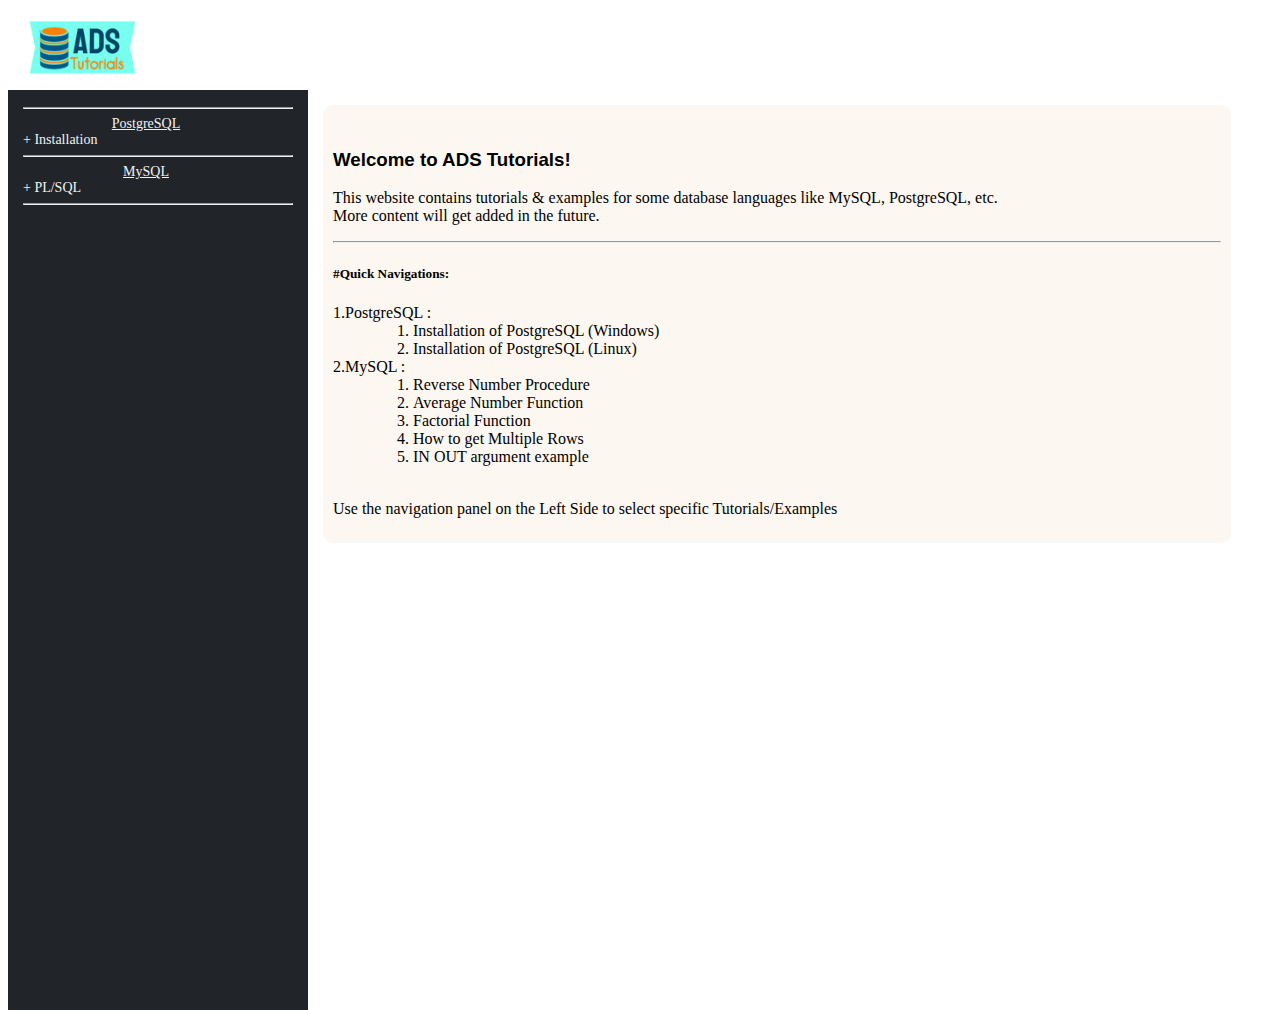
<file: index.html>
<!DOCTYPE html>
<html lang="en">

<head>
    <meta charset="UTF-8">
    <meta http-equiv="X-UA-Compatible" content="IE=edge">
    <meta name="viewport" content="width=device-width, initial-scale=1.0">
    <meta name="google-site-verification" content="GprPax8fjpK7WFoywpJvY1dNHq-7z_-lVq6ru235T0g" />
    <meta name="keywords" content="database, mysql, plsql, redranger00, Jay, Powar, ADSTutorials, tutorial, ads tutorials, ads, tutorials, jaypowar, jaypowar00, redranger, how to, procedure, function, plsql, pl sql">
    <meta name="description" content="ADSTutorials | Go through various MySQL Queries, PL/SQL Codes or Installation guides (more content comming soon...)">
    <meta name="owner" content="Jay Powar">
    <meta name="language" content="EN">
    <meta name="title" content="ADS Tutorials">
    <meta name="subject" content="Advanced Database Structres">
    <meta name="topic" content="Education">
    <meta name="designer" content="Jay Powar">
    <title>ADS Tutorials</title>
    <link rel='icon' type='image/png' href='ADSTutorials_Icon.png' />
    <link href="https://cdn.jsdelivr.net/npm/bootstrap@5.1.3/dist/css/bootstrap.min.css" rel="stylesheet" integrity="sha384-1BmE4kWBq78iYhFldvKuhfTAU6auU8tT94WrHftjDbrCEXSU1oBoqyl2QvZ6jIW3" crossorigin="anonymous">
    <script src="https://cdn.jsdelivr.net/npm/@popperjs/core@2.10.2/dist/umd/popper.min.js" integrity="sha384-7+zCNj/IqJ95wo16oMtfsKbZ9ccEh31eOz1HGyDuCQ6wgnyJNSYdrPa03rtR1zdB" crossorigin="anonymous"></script>
    <script src="https://cdn.jsdelivr.net/npm/bootstrap@5.1.3/dist/js/bootstrap.min.js" integrity="sha384-QJHtvGhmr9XOIpI6YVutG+2QOK9T+ZnN4kzFN1RtK3zEFEIsxhlmWl5/YESvpZ13" crossorigin="anonymous"></script>
    <link rel="stylesheet" href="https://cdnjs.cloudflare.com/ajax/libs/font-awesome/5.15.4/css/all.min.css" integrity="sha512-1ycn6IcaQQ40/MKBW2W4Rhis/DbILU74C1vSrLJxCq57o941Ym01SwNsOMqvEBFlcgUa6xLiPY/NS5R+E6ztJQ==" crossorigin="anonymous" referrerpolicy="no-referrer" />
    <link rel="stylesheet" href="index.css">
</head>

<body>
    <div style="display: flex; flex-direction: column;">
        <div class="bg-dark" id="head-logo">
            <span id="MenuBtn"><i class="fas fa-bars text-white" style="font-size: 28px; margin: -2px 0 0 15px; display: inline-block;"></i></span>
            <a href="index.html" target="_self">
                <img class="non-selectable" style="margin: -16px 20px; display: inline-block;" src="ADSTutorials_Icon.png" height="110px" />
            </a>
            <span></span>
        </div>
        <div id="head-nav-container" style="height: 100vh;">
            <div class="head-nav" id="headnav">
                <hr/>
                <div style="width: 100%; text-align: center; margin-left: -12px;">
                    <u>PostgreSQL</u>
                </div>
                <div id="PostgreSQL-header" style="cursor: pointer;">
                    <span class="non-selectable">
                        + Installation
                    </span>
                </div>
                <div class="text-white bg-dark collapsible-content" id="PostgreSQL-Section">
                    ▣ <a href="#1">Installation of PostgreSQL (Windows)</a><br />
                    ▣ <a href="#2">Installation of PostgreSQL (Linux)</a><br />
                </div>
                <hr/>
                <div style="width: 100%; text-align: center; margin-left: -12px;">
                    <u>MySQL</u>
                </div>
                <div id="MySQL-header" style="cursor: pointer;">
                    <span class="non-selectable">
                        + PL/SQL
                    </span>
                </div>
                <div class="text-white bg-dark collapsible-content" id="MySQL-Section">
                    ▣ <a href="reverse-a-number-procedure.html">Reverse Number Procedure</a><br />
                    ▣ <a href="average-number-function.html">Average Number Function</a><br />
                    ▣ <a href="factorial-function.html">Factorial Function</a><br />
                    ▣ <a href="how-to-get-multiple-rows.html">How to get Multiple Rows</a><br />
                    ▣ <a href="in-out-arg-plsql-example.html">IN OUT argument example</a><br />
                </div>
                <hr/>
        </div>
        <div id=art-body-container>
            <div class="container center" id="art-body">
            <h3>Welcome to ADS Tutorials!</h3>
            <p>
                This website contains tutorials & examples for some database languages like MySQL, PostgreSQL, etc.<br/>
                More content will get added in the future.
            </p>
            <hr/>
            <h5>#Quick Navigations:</h5>
            <dl>
                <dt>1.PostgreSQL :</dt>
                <dd>
                    <ol>
                        <li><a href="#1">Installation of PostgreSQL (Windows)</a></li>
                        <li><a href="#2">Installation of PostgreSQL (Linux)</a></li>
                    </ol>
                </dd>
                <dt>2.MySQL :</dt>
                <dd>
                    <ol>
                        <li><a href="reverse-a-number-procedure.html">Reverse Number Procedure</a></li>
                        <li><a href="average-number-function.html">Average Number Function</a></li>
                        <li><a href="factorial-function.html">Factorial Function</a></li>
                        <li><a href="how-to-get-multiple-rows.html">How to get Multiple Rows</a></li>
                        <li><a href="in-out-arg-plsql-example.html">IN OUT argument example</a></li>
                    </ol>
                </dd>
            </dl>
            <br/>
            Use the navigation panel on the Left Side to select specific Tutorials/Examples
            </div>
        </div>
        </div>
    </div>
    <script src="index.js"></script>
</body>

</html>
</file>
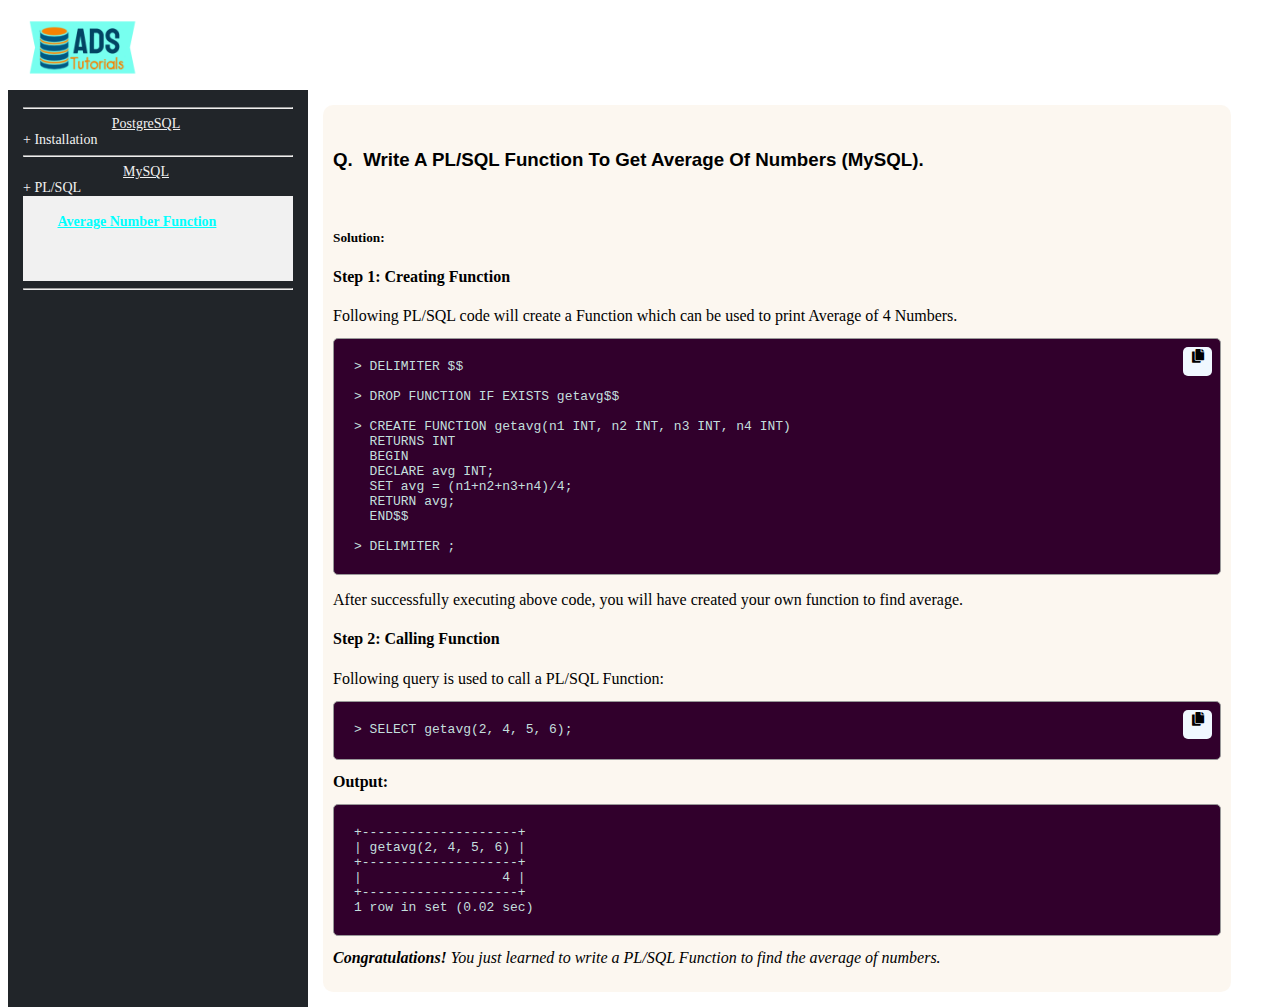
<file: average-number-function.html>
<!DOCTYPE html>
<html lang="en">

<head>
    <meta charset="UTF-8">
    <meta http-equiv="X-UA-Compatible" content="IE=edge">
    <meta name="viewport" content="width=device-width, initial-scale=1.0">
    <meta name="google-site-verification" content="GprPax8fjpK7WFoywpJvY1dNHq-7z_-lVq6ru235T0g" />
    <meta name="keywords" content="database, mysql, plsql, redranger00, jay, powar, ADSTutorials, ads tutorials, jaypowar00, how to, function, average of number, pl sql">
    <meta name="description" content="See how to write PL/SQL Function in MySQL for finding Average of a given number.">
    <meta name="owner" content="Jay Powar">
    <meta name="language" content="EN">
    <meta name="title" content="PLSQL Function for Average of a Number">
    <meta name="subject" content="Advanced Database Structres">
    <meta name="topic" content="Education">
    <meta name="designer" content="Jay Powar">
    <title>Average Of Numbers PL/SQL Function | ADS Tutorials</title>
    <link href="https://cdn.jsdelivr.net/npm/bootstrap@5.1.3/dist/css/bootstrap.min.css" rel="stylesheet" integrity="sha384-1BmE4kWBq78iYhFldvKuhfTAU6auU8tT94WrHftjDbrCEXSU1oBoqyl2QvZ6jIW3" crossorigin="anonymous">
    <script src="https://cdn.jsdelivr.net/npm/@popperjs/core@2.10.2/dist/umd/popper.min.js" integrity="sha384-7+zCNj/IqJ95wo16oMtfsKbZ9ccEh31eOz1HGyDuCQ6wgnyJNSYdrPa03rtR1zdB" crossorigin="anonymous"></script>
    <script src="https://cdn.jsdelivr.net/npm/bootstrap@5.1.3/dist/js/bootstrap.min.js" integrity="sha384-QJHtvGhmr9XOIpI6YVutG+2QOK9T+ZnN4kzFN1RtK3zEFEIsxhlmWl5/YESvpZ13" crossorigin="anonymous"></script>
    <link rel="stylesheet" href="https://cdnjs.cloudflare.com/ajax/libs/font-awesome/5.15.4/css/all.min.css" integrity="sha512-1ycn6IcaQQ40/MKBW2W4Rhis/DbILU74C1vSrLJxCq57o941Ym01SwNsOMqvEBFlcgUa6xLiPY/NS5R+E6ztJQ==" crossorigin="anonymous" referrerpolicy="no-referrer" />
    <link rel="stylesheet" href="index.css">
</head>

<body>
    <div style="display: flex; flex-direction: column;">
        <div class="bg-dark" id="head-logo">
            <span id="MenuBtn"><i class="fas fa-bars text-white" style="font-size: 28px; margin: -2px 0 0 15px; display: inline-block;"></i></span>
            <a href="index.html" target="_self">
                <img class="non-selectable" style="margin: -16px 20px; display: inline-block;" src="ADSTutorials_Icon.png" height="110px" />
            </a>
            <span></span>
        </div>
        <div id="head-nav-container">
        <div class="head-nav" id="headnav">
                <hr/>
                <div style="width: 100%; text-align: center; margin-left: -12px;">
                    <u>PostgreSQL</u>
                </div>
                <div id="PostgreSQL-header" style="cursor: pointer;">
                    <span class="non-selectable">
                        + Installation
                    </span>
                </div>
                <div class="text-white bg-dark collapsible-content" id="PostgreSQL-Section">
                    ▣ <a href="#1">Installation of PostgreSQL (Windows)</a><br />
                    ▣ <a href="#2">Installation of PostgreSQL (Linux)</a><br />
                </div>
                <hr/>
                <div style="width: 100%; text-align: center; margin-left: -12px;">
                    <u>MySQL</u>
                </div>
                <div id="MySQL-header" style="cursor: pointer;">
                    <span class="non-selectable">
                        + PL/SQL
                    </span>
                </div>
                <div class="text-white bg-dark collapsible-content" id="MySQL-Section">
                    ▣ <a href="reverse-a-number-procedure.html">Reverse Number Procedure</a><br />
                    ▣ <a href="average-number-function.html" style="color: aqua;"><b><u>Average Number Function</u></b></a><br />
                    ▣ <a href="factorial-function.html">Factorial Function</a><br />
                    ▣ <a href="how-to-get-multiple-rows.html">How to get Multiple Rows</a><br />
                    ▣ <a href="in-out-arg-plsql-example.html">IN OUT argument example</a><br />
                </div>
                <hr/>
        </div>
        <div id=art-body-container>
        <div class="container center" id="art-body">
            <h3>Q.&nbsp; Write A PL/SQL Function To Get Average Of Numbers (MySQL).</h3><br/>
            <h5>Solution:</h5>
            <h4>Step 1: Creating Function</h4>
            <span>Following PL/SQL code will create a Function which can be used to print Average of 4 Numbers.</span>
            <pre><code><span onclick="copycode(2.1)"><i class="fas fa-copy"></i></span>> DELIMITER $$

> DROP FUNCTION IF EXISTS getavg$$

> CREATE FUNCTION getavg(n1 INT, n2 INT, n3 INT, n4 INT)
  RETURNS INT
  BEGIN
  DECLARE avg INT;
  SET avg = (n1+n2+n3+n4)/4;
  RETURN avg;
  END$$

> DELIMITER ;</code></pre>
            <p>After successfully executing above code, you will have created your own function to find average.</p>
            <h4>Step 2: Calling Function</h4>
            <span>Following query is used to call a PL/SQL Function:</span>
            <pre><code><span onclick="copycode(2.2)"><i class="fas fa-copy"></i></span>> SELECT getavg(2, 4, 5, 6);</code></pre>
<span><b>Output:</b></span>
            <pre><code>+--------------------+
| getavg(2, 4, 5, 6) |
+--------------------+
|                  4 |
+--------------------+
1 row in set (0.02 sec)</code></pre>
        <span><b><i>Congratulations!</b> You just learned to write a PL/SQL Function to find the average of numbers.</i></span>
        </div></div>
        </div>
    </div>
    <script src="index.js"></script>
    <script>
        onloadMySQL();
    </script>
</body>

</html>
</file>
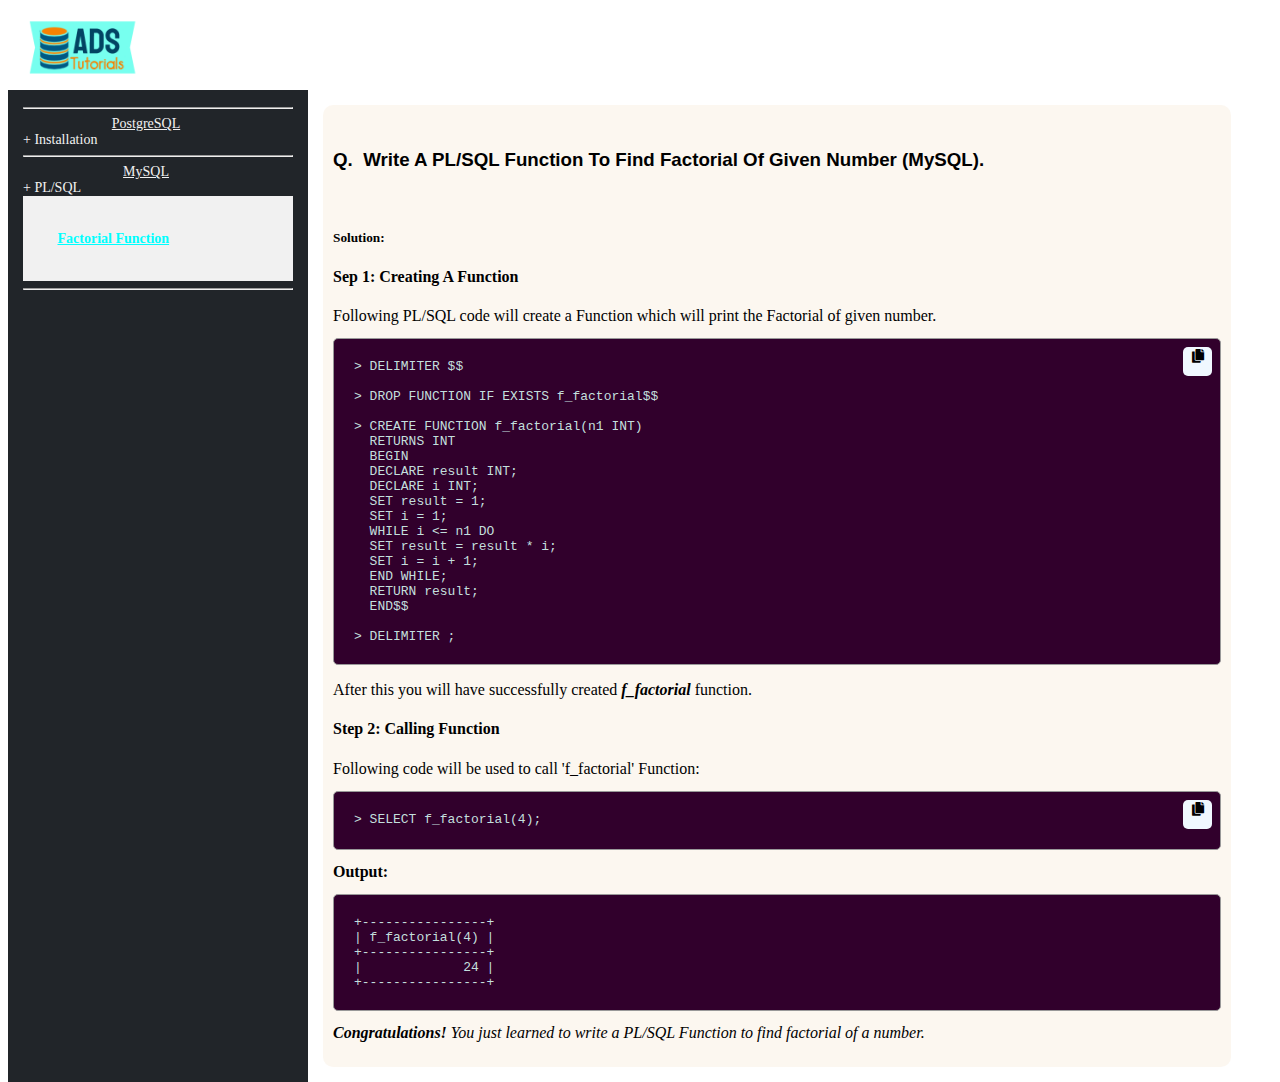
<file: factorial-function.html>
<!DOCTYPE html>
<html lang="en">

<head>
    <meta charset="UTF-8">
    <meta http-equiv="X-UA-Compatible" content="IE=edge">
    <meta name="viewport" content="width=device-width, initial-scale=1.0">
    <meta name="google-site-verification" content="GprPax8fjpK7WFoywpJvY1dNHq-7z_-lVq6ru235T0g" />
    <meta name="keywords" content="database, mysql, plsql, redranger00, jay, powar, ADSTutorials, ads tutorials, jaypowar00, how to, function, factorial of number, pl sql">
    <meta name="description" content="See how to write PL/SQL Function in MySQL for finding Factorial of a given number.">
    <meta name="owner" content="Jay Powar">
    <meta name="language" content="EN">
    <meta name="title" content="PLSQL Function for Factorial of a Number">
    <meta name="subject" content="Advanced Database Structres">
    <meta name="topic" content="Education">
    <meta name="designer" content="Jay Powar">
    <title>Factorial of a Number PL/SQL Function | ADS Tutorials</title>
    <link href="https://cdn.jsdelivr.net/npm/bootstrap@5.1.3/dist/css/bootstrap.min.css" rel="stylesheet" integrity="sha384-1BmE4kWBq78iYhFldvKuhfTAU6auU8tT94WrHftjDbrCEXSU1oBoqyl2QvZ6jIW3" crossorigin="anonymous">
    <script src="https://cdn.jsdelivr.net/npm/@popperjs/core@2.10.2/dist/umd/popper.min.js" integrity="sha384-7+zCNj/IqJ95wo16oMtfsKbZ9ccEh31eOz1HGyDuCQ6wgnyJNSYdrPa03rtR1zdB" crossorigin="anonymous"></script>
    <script src="https://cdn.jsdelivr.net/npm/bootstrap@5.1.3/dist/js/bootstrap.min.js" integrity="sha384-QJHtvGhmr9XOIpI6YVutG+2QOK9T+ZnN4kzFN1RtK3zEFEIsxhlmWl5/YESvpZ13" crossorigin="anonymous"></script>
    <link rel="stylesheet" href="https://cdnjs.cloudflare.com/ajax/libs/font-awesome/5.15.4/css/all.min.css" integrity="sha512-1ycn6IcaQQ40/MKBW2W4Rhis/DbILU74C1vSrLJxCq57o941Ym01SwNsOMqvEBFlcgUa6xLiPY/NS5R+E6ztJQ==" crossorigin="anonymous" referrerpolicy="no-referrer" />
    <link rel="stylesheet" href="index.css">
</head>

<body>
    <div style="display: flex; flex-direction: column;">
        <div class="bg-dark" id="head-logo">
            <span id="MenuBtn"><i class="fas fa-bars text-white" style="font-size: 28px; margin: -2px 0 0 15px; display: inline-block;"></i></span>
            <a href="index.html" target="_self">
                <img class="non-selectable" style="margin: -16px 20px; display: inline-block;" src="ADSTutorials_Icon.png" height="110px" />
            </a>
            <span></span>
        </div>
        <div id="head-nav-container">
        <div class="head-nav" id="headnav">
                <hr/>
                <div style="width: 100%; text-align: center; margin-left: -12px;">
                    <u>PostgreSQL</u>
                </div>
                <div id="PostgreSQL-header" style="cursor: pointer;">
                    <span class="non-selectable">
                        + Installation
                    </span>
                </div>
                <div class="text-white bg-dark collapsible-content" id="PostgreSQL-Section">
                    ▣ <a href="#1">Installation of PostgreSQL (Windows)</a><br />
                    ▣ <a href="#2">Installation of PostgreSQL (Linux)</a><br />
                </div>
                <hr/>
                <div style="width: 100%; text-align: center; margin-left: -12px;">
                    <u>MySQL</u>
                </div>
                <div id="MySQL-header" style="cursor: pointer;">
                    <span class="non-selectable">
                        + PL/SQL
                    </span>
                </div>
                <div class="text-white bg-dark collapsible-content" id="MySQL-Section">
                    ▣ <a href="reverse-a-number-procedure.html">Reverse Number Procedure</a><br />
                    ▣ <a href="average-number-function.html">Average Number Function</a><br />
                    ▣ <a href="factorial-function.html"style="color: aqua;"><b><u>Factorial Function</u></b></a><br />
                    ▣ <a href="how-to-get-multiple-rows.html">How to get Multiple Rows</a><br />
                    ▣ <a href="in-out-arg-plsql-example.html">IN OUT argument example</a><br />
                </div>
                <hr/>
        </div>
        <div id=art-body-container>
        <div class="container center" id="art-body">
            <h3>Q.&nbsp; Write A PL/SQL Function To Find Factorial Of Given Number (MySQL).</h3><br/>
            <h5>Solution:</h5>
            <h4>Sep 1: Creating A Function</h4>
            <span>Following PL/SQL code will create a Function which will print the Factorial of given number.</span>
            <pre><code><span onclick="copycode(3.1)"><i class="fas fa-copy"></i></span>> DELIMITER $$

> DROP FUNCTION IF EXISTS f_factorial$$

> CREATE FUNCTION f_factorial(n1 INT)
  RETURNS INT
  BEGIN
  DECLARE result INT;
  DECLARE i INT;
  SET result = 1;
  SET i = 1;
  WHILE i &lt;= n1 DO
  SET result = result * i;
  SET i = i + 1;
  END WHILE;
  RETURN result;
  END$$

> DELIMITER ;</code></pre>
            <p>After this you will have successfully created <b><i>f_factorial</i></b> function.</p>
            <h4>Step 2: Calling Function</h4>
            <span>Following code will be used to call 'f_factorial' Function:</span>
            <pre><code><span onclick="copycode(3.2)"><i class="fas fa-copy"></i></span>> SELECT f_factorial(4);</code></pre>
            <span><b>Output:</b></span>
            <pre><code>+----------------+
| f_factorial(4) |
+----------------+
|             24 |
+----------------+</code></pre>
            <span><b><i>Congratulations!</b> You just learned to write a PL/SQL Function to find factorial of a number.</i></span>
        </div></div>
        </div>
    </div>
    <script src="index.js"></script>
    <script>
        onloadMySQL();
    </script>
</body>

</html>
</file>
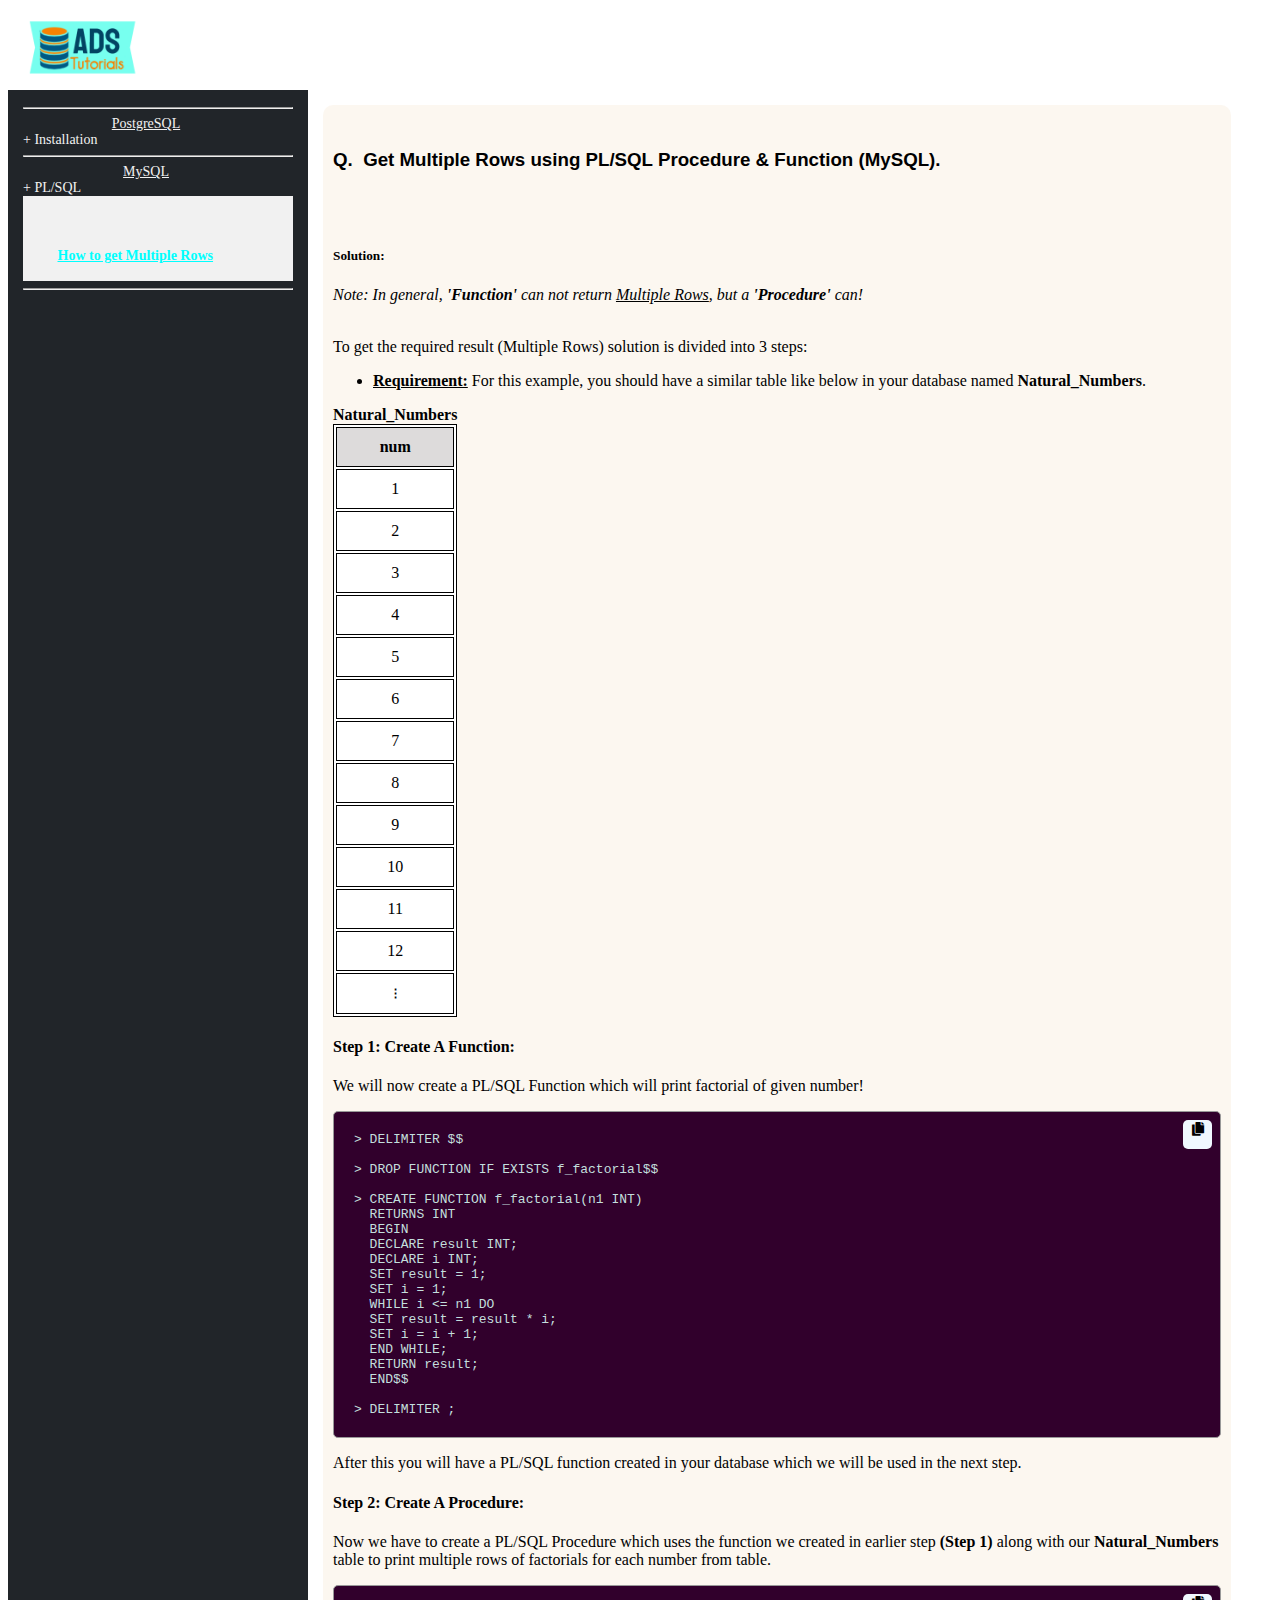
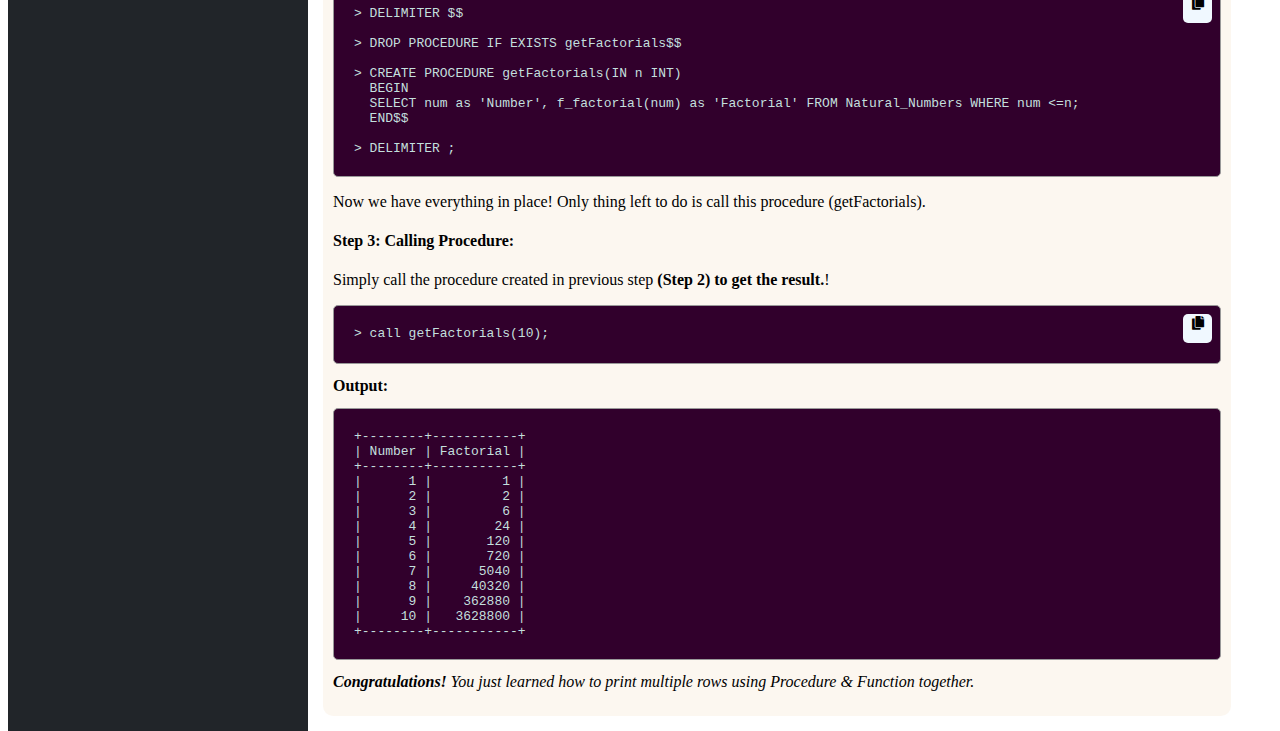
<file: how-to-get-multiple-rows.html>
<!DOCTYPE html>
<html lang="en">

<head>
    <meta charset="UTF-8">
    <meta http-equiv="X-UA-Compatible" content="IE=edge">
    <meta name="viewport" content="width=device-width, initial-scale=1.0">
    <meta name="google-site-verification" content="GprPax8fjpK7WFoywpJvY1dNHq-7z_-lVq6ru235T0g" />
    <meta name="keywords" content="database, mysql, plsql, redranger00, jay, powar, ADSTutorials, ads tutorials, jaypowar00, how to, function, procedure, together, multiple, rows.">
    <meta name="owner" content="Jay Powar">
    <meta name="language" content="EN">
    <meta name="title" content="How to get multiple rows returned in PL/SQL MySQL">
    <meta name="subject" content="Advanced Database Structres">
    <meta name="topic" content="Education">
    <meta name="designer" content="Jay Powar">
    <title>Get Multiple Rows in PL/SQL using Procedure & Function | ADS Tutorials</title>
    <link href="https://cdn.jsdelivr.net/npm/bootstrap@5.1.3/dist/css/bootstrap.min.css" rel="stylesheet" integrity="sha384-1BmE4kWBq78iYhFldvKuhfTAU6auU8tT94WrHftjDbrCEXSU1oBoqyl2QvZ6jIW3" crossorigin="anonymous">
    <script src="https://cdn.jsdelivr.net/npm/@popperjs/core@2.10.2/dist/umd/popper.min.js" integrity="sha384-7+zCNj/IqJ95wo16oMtfsKbZ9ccEh31eOz1HGyDuCQ6wgnyJNSYdrPa03rtR1zdB" crossorigin="anonymous"></script>
    <script src="https://cdn.jsdelivr.net/npm/bootstrap@5.1.3/dist/js/bootstrap.min.js" integrity="sha384-QJHtvGhmr9XOIpI6YVutG+2QOK9T+ZnN4kzFN1RtK3zEFEIsxhlmWl5/YESvpZ13" crossorigin="anonymous"></script>
    <link rel="stylesheet" href="https://cdnjs.cloudflare.com/ajax/libs/font-awesome/5.15.4/css/all.min.css" integrity="sha512-1ycn6IcaQQ40/MKBW2W4Rhis/DbILU74C1vSrLJxCq57o941Ym01SwNsOMqvEBFlcgUa6xLiPY/NS5R+E6ztJQ==" crossorigin="anonymous" referrerpolicy="no-referrer" />
    <link rel="stylesheet" href="index.css">
</head>

<body>
    <div style="display: flex; flex-direction: column;">
        <div class="bg-dark" id="head-logo">
            <span id="MenuBtn"><i class="fas fa-bars text-white" style="font-size: 28px; margin: -2px 0 0 15px; display: inline-block;"></i></span>
            <a href="index.html" target="_self">
                <img class="non-selectable" style="margin: -16px 20px; display: inline-block;" src="ADSTutorials_Icon.png" height="110px" />
            </a>
            <span></span>
        </div>
        <div id="head-nav-container">
        <div class="head-nav" id="headnav">
                <hr/>
                <div style="width: 100%; text-align: center; margin-left: -12px;">
                    <u>PostgreSQL</u>
                </div>
                <div id="PostgreSQL-header" style="cursor: pointer;">
                    <span class="non-selectable">
                        + Installation
                    </span>
                </div>
                <div class="text-white bg-dark collapsible-content" id="PostgreSQL-Section">
                    ▣ <a href="#1">Installation of PostgreSQL (Windows)</a><br />
                    ▣ <a href="#2">Installation of PostgreSQL (Linux)</a><br />
                </div>
                <hr/>
                <div style="width: 100%; text-align: center; margin-left: -12px;">
                    <u>MySQL</u>
                </div>
                <div id="MySQL-header" style="cursor: pointer;">
                    <span class="non-selectable">
                        + PL/SQL
                    </span>
                </div>
                <div class="text-white bg-dark collapsible-content" id="MySQL-Section">
                    ▣ <a href="reverse-a-number-procedure.html">Reverse Number Procedure</a><br />
                    ▣ <a href="average-number-function.html">Average Number Function</a><br />
                    ▣ <a href="factorial-function.html">Factorial Function</a><br />
                    ▣ <a href="how-to-get-multiple-rows.html" style="color: aqua;"><b><u>How to get Multiple Rows</u></b></a><br />
                    ▣ <a href="in-out-arg-plsql-example.html">IN OUT argument example</a><br />
                </div>
                <hr/>
        </div>
        <div id=art-body-container>
        <div class="container center" id="art-body">
            <h3>Q.&nbsp; Get Multiple Rows using PL/SQL Procedure & Function (MySQL).</h3><br/>
            <br/>
            <h5>Solution:</h5>
            <p><i>Note: In general, <b>'Function'</b> can not return <u>Multiple Rows</u>, but a <b>'Procedure'</b> can!</i></p>
            <br/>
            To get the required result (Multiple Rows) solution is divided into 3 steps:
            <ul class="mt-3">
                <li><b><u>Requirement:</u></b> For this example, you should have a similar table like below in your database named <b>Natural_Numbers</b>. </li>
            </ul>
            <table class="mx-5 mb-3 " border=1 cellpadding="10px" style="background-color:white;">
                <caption><b>Natural_Numbers</b></caption>
                <tr style="background-color: rgb(221, 219, 219);"><th style="text-align: center;">num</th></tr>
                <tr><td align="center">1</td></tr>
                <tr><td align="center">2</td></tr>
                <tr><td align="center">3</td></tr>
                <tr><td align="center">4</td></tr>
                <tr><td align="center">5</td></tr>
                <tr><td align="center">6</td></tr>
                <tr><td align="center">7</td></tr>
                <tr><td align="center">8</td></tr>
                <tr><td align="center">9</td></tr>
                <tr><td align="center">10</td></tr>
                <tr><td align="center">11</td></tr>
                <tr><td align="center">12</td></tr>
                <tr><td align="center">⁝</td></tr>

            </table>

            <h4>Step 1: Create A Function:</h4>
            <p>We will now create a PL/SQL Function which will print factorial of given number!</p>
            <pre><code><span onclick="copycode(4.1)"><i class="fas fa-copy"></i></span>> DELIMITER $$

> DROP FUNCTION IF EXISTS f_factorial$$

> CREATE FUNCTION f_factorial(n1 INT)
  RETURNS INT
  BEGIN
  DECLARE result INT;
  DECLARE i INT;
  SET result = 1;
  SET i = 1;
  WHILE i &lt;= n1 DO
  SET result = result * i;
  SET i = i + 1;
  END WHILE;
  RETURN result;
  END$$

> DELIMITER ;</code></pre>
            <p>After this you will have a PL/SQL function created in your database which we will be used in the next step.</p>
            <h4>Step 2: Create A Procedure:</h4>
            <p>Now we have to create a PL/SQL Procedure which uses the function we created in earlier step <b>(Step 1)</b> along with our <b>Natural_Numbers</b> table to print multiple rows of factorials for each number from table.</p>
            <pre><code><span onclick="copycode(4.2)"><i class="fas fa-copy"></i></span>> DELIMITER $$

> DROP PROCEDURE IF EXISTS getFactorials$$

> CREATE PROCEDURE getFactorials(IN n INT)
  BEGIN
  SELECT num as 'Number', f_factorial(num) as 'Factorial' FROM Natural_Numbers WHERE num &lt;=n;
  END$$

> DELIMITER ;</code></pre>
            <p>Now we have everything in place! Only thing left to do is call this procedure (getFactorials).</p>
            <h4>Step 3: Calling Procedure:</h4>
            <p>Simply call the procedure created in previous step <b>(Step 2) to get the result.</b>!</p>
            <pre><code><span onclick="copycode(4.3)"><i class="fas fa-copy"></i></span>> call getFactorials(10);</code></pre>
            <span><b>Output:</b></span>
            <pre><code>+--------+-----------+
| Number | Factorial |
+--------+-----------+
|      1 |         1 |
|      2 |         2 |
|      3 |         6 |
|      4 |        24 |
|      5 |       120 |
|      6 |       720 |
|      7 |      5040 |
|      8 |     40320 |
|      9 |    362880 |
|     10 |   3628800 |
+--------+-----------+</code></pre>
        <span><b><i>Congratulations!</b> You just learned how to print multiple rows using Procedure & Function together.</i></span>
        </div></div>
        </div>
    </div>
    <script src="index.js"></script>
    <script>
        onloadMySQL();
    </script>
</body>

</html>
</file>
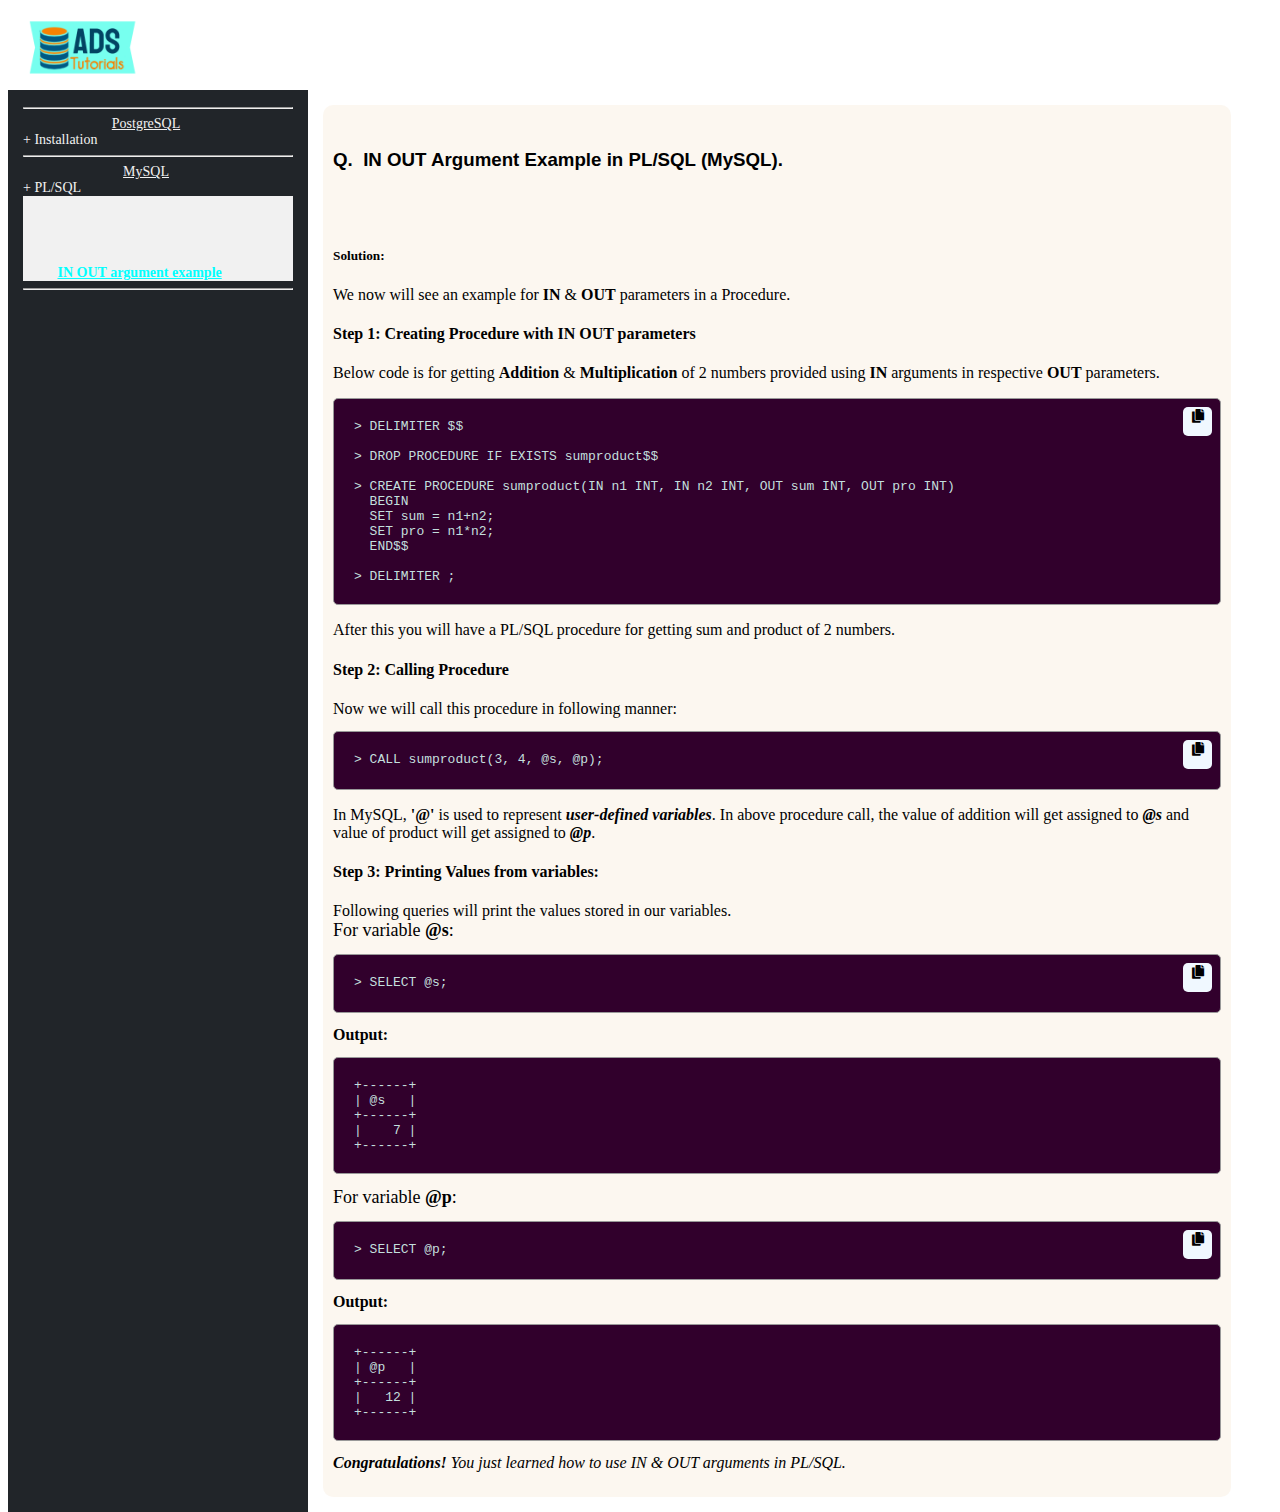
<file: in-out-arg-plsql-example.html>
<!DOCTYPE html>
<html lang="en">

<head>
    <meta charset="UTF-8">
    <meta http-equiv="X-UA-Compatible" content="IE=edge">
    <meta name="viewport" content="width=device-width, initial-scale=1.0">
    <meta name="google-site-verification" content="GprPax8fjpK7WFoywpJvY1dNHq-7z_-lVq6ru235T0g" />
    <meta name="keywords" content="database, mysql, plsql, redranger00, jay, powar, ADSTutorials, ads tutorials, how to, procedure, in, out, argument, example">
    <meta name="description" content="Demonstration of IN & OUT types of Arguments in PL/SQL (MySQL) with example.">
    <meta name="owner" content="Jay Powar">
    <meta name="language" content="EN">
    <meta name="title" content="IN OUT Arguments in PL/SQL (MySQL)">
    <meta name="subject" content="Advanced Database Structres">
    <meta name="topic" content="Education">
    <meta name="designer" content="Jay Powar">
    <title>IN OUT Arguments PL/SQL Example | ADS Tutorials</title>
    <link href="https://cdn.jsdelivr.net/npm/bootstrap@5.1.3/dist/css/bootstrap.min.css" rel="stylesheet" integrity="sha384-1BmE4kWBq78iYhFldvKuhfTAU6auU8tT94WrHftjDbrCEXSU1oBoqyl2QvZ6jIW3" crossorigin="anonymous">
    <script src="https://cdn.jsdelivr.net/npm/@popperjs/core@2.10.2/dist/umd/popper.min.js" integrity="sha384-7+zCNj/IqJ95wo16oMtfsKbZ9ccEh31eOz1HGyDuCQ6wgnyJNSYdrPa03rtR1zdB" crossorigin="anonymous"></script>
    <script src="https://cdn.jsdelivr.net/npm/bootstrap@5.1.3/dist/js/bootstrap.min.js" integrity="sha384-QJHtvGhmr9XOIpI6YVutG+2QOK9T+ZnN4kzFN1RtK3zEFEIsxhlmWl5/YESvpZ13" crossorigin="anonymous"></script>
    <link rel="stylesheet" href="https://cdnjs.cloudflare.com/ajax/libs/font-awesome/5.15.4/css/all.min.css" integrity="sha512-1ycn6IcaQQ40/MKBW2W4Rhis/DbILU74C1vSrLJxCq57o941Ym01SwNsOMqvEBFlcgUa6xLiPY/NS5R+E6ztJQ==" crossorigin="anonymous" referrerpolicy="no-referrer" />
    <link rel="stylesheet" href="index.css">
</head>

<body>
    <div style="display: flex; flex-direction: column;">
        <div class="bg-dark" id="head-logo">
            <span id="MenuBtn"><i class="fas fa-bars text-white" style="font-size: 28px; margin: -2px 0 0 15px; display: inline-block;"></i></span>
            <a href="index.html" target="_self">
                <img class="non-selectable" style="margin: -16px 20px; display: inline-block;" src="ADSTutorials_Icon.png" height="110px" />
            </a>
            <span></span>
        </div>
        <div id="head-nav-container">
        <div class="head-nav" id="headnav">
                <hr/>
                <div style="width: 100%; text-align: center; margin-left: -12px;">
                    <u>PostgreSQL</u>
                </div>
                <div id="PostgreSQL-header" style="cursor: pointer;">
                    <span class="non-selectable">
                        + Installation
                    </span>
                </div>
                <div class="text-white bg-dark collapsible-content" id="PostgreSQL-Section">
                    ▣ <a href="#1">Installation of PostgreSQL (Windows)</a><br />
                    ▣ <a href="#2">Installation of PostgreSQL (Linux)</a><br />
                </div>
                <hr/>
                <div style="width: 100%; text-align: center; margin-left: -12px;">
                    <u>MySQL</u>
                </div>
                <div id="MySQL-header" style="cursor: pointer;">
                    <span class="non-selectable">
                        + PL/SQL
                    </span>
                </div>
                <div class="text-white bg-dark collapsible-content" id="MySQL-Section">
                    ▣ <a href="reverse-a-number-procedure.html">Reverse Number Procedure</a><br />
                    ▣ <a href="average-number-function.html">Average Number Function</a><br />
                    ▣ <a href="factorial-function.html">Factorial Function</a><br />
                    ▣ <a href="how-to-get-multiple-rows.html">How to get Multiple Rows</a><br />
                    ▣ <a href="in-out-arg-plsql-example.html" style="color: aqua;"><b><u>IN OUT argument example</u></b></a><br />
                </div>
                <hr/>
        </div>
        <div id=art-body-container>
        <div class="container center" id="art-body">
            <h3>Q.&nbsp; IN OUT Argument Example in PL/SQL (MySQL).</h3><br/>
            <br/>
            <h5>Solution:</h5>
            <p>We now will see an example for <b>IN</b> & <b>OUT</b> parameters in a Procedure.
            <h4>Step 1: Creating Procedure with IN OUT parameters</h4>
            Below code is for getting <b>Addition</b> & <b>Multiplication</b> of 2 numbers provided using <b>IN</b> arguments in respective <b>OUT</b> parameters.</p>
            <pre><code><span onclick="copycode(5.1)"><i class="fas fa-copy"></i></span>> DELIMITER $$

> DROP PROCEDURE IF EXISTS sumproduct$$

> CREATE PROCEDURE sumproduct(IN n1 INT, IN n2 INT, OUT sum INT, OUT pro INT)
  BEGIN
  SET sum = n1+n2;
  SET pro = n1*n2;
  END$$

> DELIMITER ;</code></pre>
            <p>After this you will have a PL/SQL procedure for getting sum and product of 2 numbers.</p>
            <h4>Step 2: Calling Procedure</h4>
            <span>Now we will call this procedure in following manner:</span>
            <pre><code><span onclick="copycode(5.2)"><i class="fas fa-copy"></i></span>> CALL sumproduct(3, 4, @s, @p);</code></pre>
            <p>In MySQL, <b>'@'</b> is used to represent <b><i>user-defined variables</i></b>. In above procedure call, the value of addition will get assigned to <b><i>@s</i></b> and value of product will get assigned to <b><i>@p</i></b>.</p>
            <h4>Step 3: Printing Values from variables:</h4>
            <span>Following queries will print the values stored in our variables.</span><br/>
            <span style="font-size: large; font-weight: 400;">For variable <b>@s</b>:</span>
            <pre><code><span onclick="copycode(5.3)"><i class="fas fa-copy"></i></span>> SELECT @s;</code></pre>
            <span><b>Output:</b></span>
            <pre><code>+------+
| @s   |
+------+
|    7 |
+------+</code></pre>
            <span style="font-size: large; font-weight: 400;">For variable <b>@p</b>:</span>
            <pre><code><span onclick="copycode(5.4)"><i class="fas fa-copy"></i></span>> SELECT @p;</code></pre>
            <span><b>Output:</b></span>
            <pre><code>+------+
| @p   |
+------+
|   12 |
+------+</code></pre>
        <span><b><i>Congratulations!</b> You just learned how to use IN & OUT arguments in PL/SQL.</i></span>
        </div></div>
        </div>
    </div>
    <script src="index.js"></script>
    <script>
        onloadMySQL();
    </script>
</body>

</html>
</file>
<file: index.css>
html, body {
    height: 100%;
}

table, th, td {
    border: 1px solid black;
}

.collapsible-content {
    padding: 0 18px;
    max-height: 0px;
    overflow: hidden;
    transition: max-height 0.14s ease-out;
    background-color: #f1f1f1;
}
.non-selectable {
    user-select: none;
}
.head-nav {
    /* position: static; */
    position: relative !important;
    float: left;
    padding: 10px 15px;
    background-color: rgba(33,37,41,1);
    color: #f1f1f1;
    width: 270px;
    height: inherit;
    font-size: 14px;
    transition: all 0.14s ease-in-out;
}

#head-nav-container {
    display: flex;
    /* height: 99vh; */
}

#art-body code {
    background-color: rgb(49, 0, 44);
    border: 1px solid #999;
    color: #c3dfdd;
    border-radius: 5px;
    display: block;
    padding: 20px;
    overflow: scroll;
    scrollbar-width: none;
}

#art-body code::-webkit-scrollbar {
    display: none;
}

#art-body h3 {
    font-family: 'Gill Sans', 'Gill Sans MT', Calibri, 'Trebuchet MS', sans-serif;
}

#art-body {
    padding: 25px 10px;
    position: relative;
    float: left;
    width: 69.4vw;
    min-width: 285px;
    margin:15px;
    border-radius: 10px;
    background-color: rgba(250, 241, 229, 0.562);
}

#art-body pre code span {
    margin: -12px -12px 0 0;
    float: right;
    width: 25px;
    height: 25px;
    background-color: aliceblue;
    border-radius: 5px;
    text-align: center;
    padding: 2px;
    color: black;
    font-size: 14px;
    cursor: pointer;
}

#art-body pre code span:hover {
    background-color: rgb(143, 150, 156);
}

@media (min-width:981px) {
    #head-logo span {
        display: none;
    }
}
@media (max-width:980px) {
    .head-nav {
        /* position: relative !important; */
        /* float: left; */
        width: 100%;
        height: fit-content !important;
        padding: 0px;
        max-height: 0;
        overflow: scroll;
    }
    #head-logo {
        display: flex;
        height: 50px;
        padding-top: 12px;
        orientation: horizontal;
        text-align: justify;
        justify-content: space-between;
    }
    #head-logo img {
        height: 79px;
        margin-top: -27px !important;
        margin-left: -5px !important;
    }
    #art-body code {
        padding: 15px;
        font-size: x-small;
    }
    
    #art-body h3 {
        font-size: medium;
        font-family: 'Gill Sans', 'Gill Sans MT', Calibri, 'Trebuchet MS', sans-serif;
    }
    #art-body {
        padding: 25px 6px;
        float: none;
        width: 98%;
        min-width: none;
        max-width: none;
        margin:10px auto;
        border-radius: 10px;
        background-color: rgba(250, 241, 229, 0.562);
    }
    #art-body pre code span {
        margin: -11px -11px 0 0;
        width: 21px;
        height: 21px;
        padding: 1.5px;
        font-size: 12px;
    }
    #art-body-container {
        float: left;
        width: 100%;
    }
    #head-nav-container {
        display: block;
    }
}
a {
    color: inherit;
    text-decoration:none; 
    cursor:pointer;
    outline: none;
}

a:hover, a:focus {
    color:#00A0C6; 
    text-decoration:none; 
    cursor:pointer;
    outline: none;
}
</file>
